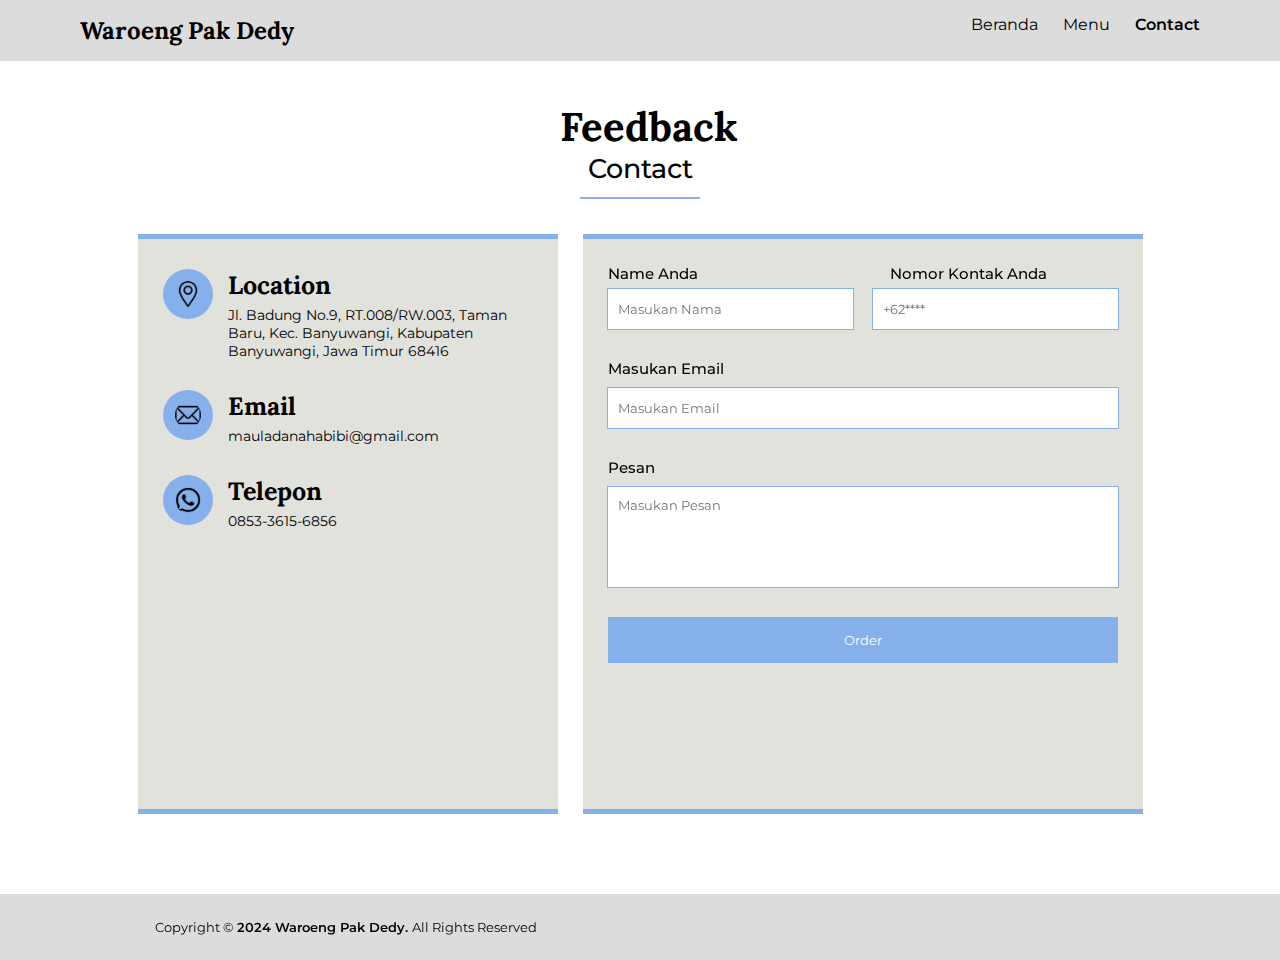
<file: contact.html>
<!DOCTYPE html>
<html lang="en">
  <head>
    <meta charset="UTF-8" />
    <meta name="viewport" content="width=device-width, initial-scale=1.0" />
    <title>Waroeng Pak Dedy</title>
    <link rel="stylesheet" href="css/contact.css" />
    <!-- Boxicons -->
    <link href="https://unpkg.com/boxicons@2.1.4/css/boxicons.min.css" rel="stylesheet" />
    <link rel="icon" href="assets/logoweb2.png">
  </head>
  <body>
    <nav>
      <a href=""><h2>Waroeng Pak Dedy</h2></a>
      <ul>
        <li><a href="index.html">Beranda</a></li>
        <li><a href="menu.html">Menu</a></li>
        <li><a href="contact.html" class="nav-active">Contact</a></li>
      </ul>
    </nav>
    <header>
      <div class="title">
        <h2>Feedback</h2>
        <h3>Contact</h3>
      </div>
      <div class="container-contact">
        <div class="card-contact">
          <div class="container-row1">
            <div class="row1">
              <div class="logo">
                <img src="assets/location.png" alt="" />
              </div>
              <div class="title-row">
                <h2>Location</h2>
                <p>Jl. Badung No.9, RT.008/RW.003, Taman Baru, Kec. Banyuwangi, Kabupaten Banyuwangi, Jawa Timur 68416</p>
              </div>
            </div>
            <div class="row1">
              <div class="logo">
                <img src="assets/email.png" alt="" />
              </div>
              <div class="title-row">
                <h2>Email</h2>
                <p>mauladanahabibi@gmail.com</p>
              </div>
            </div>

            <div class="row1">
              <div class="logo">
                <img src="assets/whatsapp.png" alt="" />
              </div>
              <div class="title-row">
                <h2>Telepon</h2>
                <p>0853-3615-6856</p>
              </div>
            </div>
          </div>
          <iframe
            src="https://www.google.com/maps/embed?pb=!1m18!1m12!1m3!1d3948.783839622052!2d114.3584690750096!3d-8.224480291808208!2m3!1f0!2f0!3f0!3m2!1i1024!2i768!4f13.1!3m3!1m2!1s0x2dd15b0ab22fc253%3A0xa16f91e987e4434f!2sMie%20Ayam%20Jamur%20Pak%20Dedy!5e0!3m2!1sid!2sid!4v1715272553004!5m2!1sid!2sid"
            width="380"
            height="240"
            style="border: 0"
            allowfullscreen=""
            loading="lazy"
            referrerpolicy="no-referrer-when-downgrade"
          ></iframe>
        </div>
        <div class="card-contact contact2">
          <form action="" name="contact-dedy">
            <div class="row">
              <label for="">Name Anda</label>
              <input type="text" placeholder="Masukan Nama" name="nama" required />
              <label class="nomor" for="">Nomor Kontak Anda</label>
              <input type="number" placeholder="+62****" name="nomor" required />
            </div>
            <label for="">Masukan Email</label>
            <input type="email" placeholder="Masukan Email" name="email" required />
            <label for="">Pesan</label>
            <textarea name="pesan" placeholder="Masukan Pesan" id="" required></textarea>
            <button type="submit">Order</button>
          </form>
        </div>
      </div>
    </header>
    <footer>
      <p>Copyright &copy; <span>2024 Waroeng Pak Dedy. </span> All Rights Reserved</p>
    </footer>
    <button onclick="topFunction()" id="myBtn" title="Go to top"><i class="bx bx-up-arrow-alt"></i></button>
    <script src="menu.js"></script>
    <script>
      const scriptURL = 'https://script.google.com/macros/s/AKfycbwi3g2dbkFs_SKX6h9Fdber-eXt3DJYAwvdMsaBXCDsBBqevrIZSRwVvrO6VxuZMa0MLA/exec'
      const form = document.forms['contact-dedy']
    
      form.addEventListener('submit', e => {
        e.preventDefault()
        fetch(scriptURL, { method: 'POST', body: new FormData(form)})
          .then(response => {
            form.reset();
           console.log('Success!', response);})
           .catch(error => {
            form.reset();
            console.error('Error!', error.message);})
      })
    </script>
  </body>
</html>
</file>
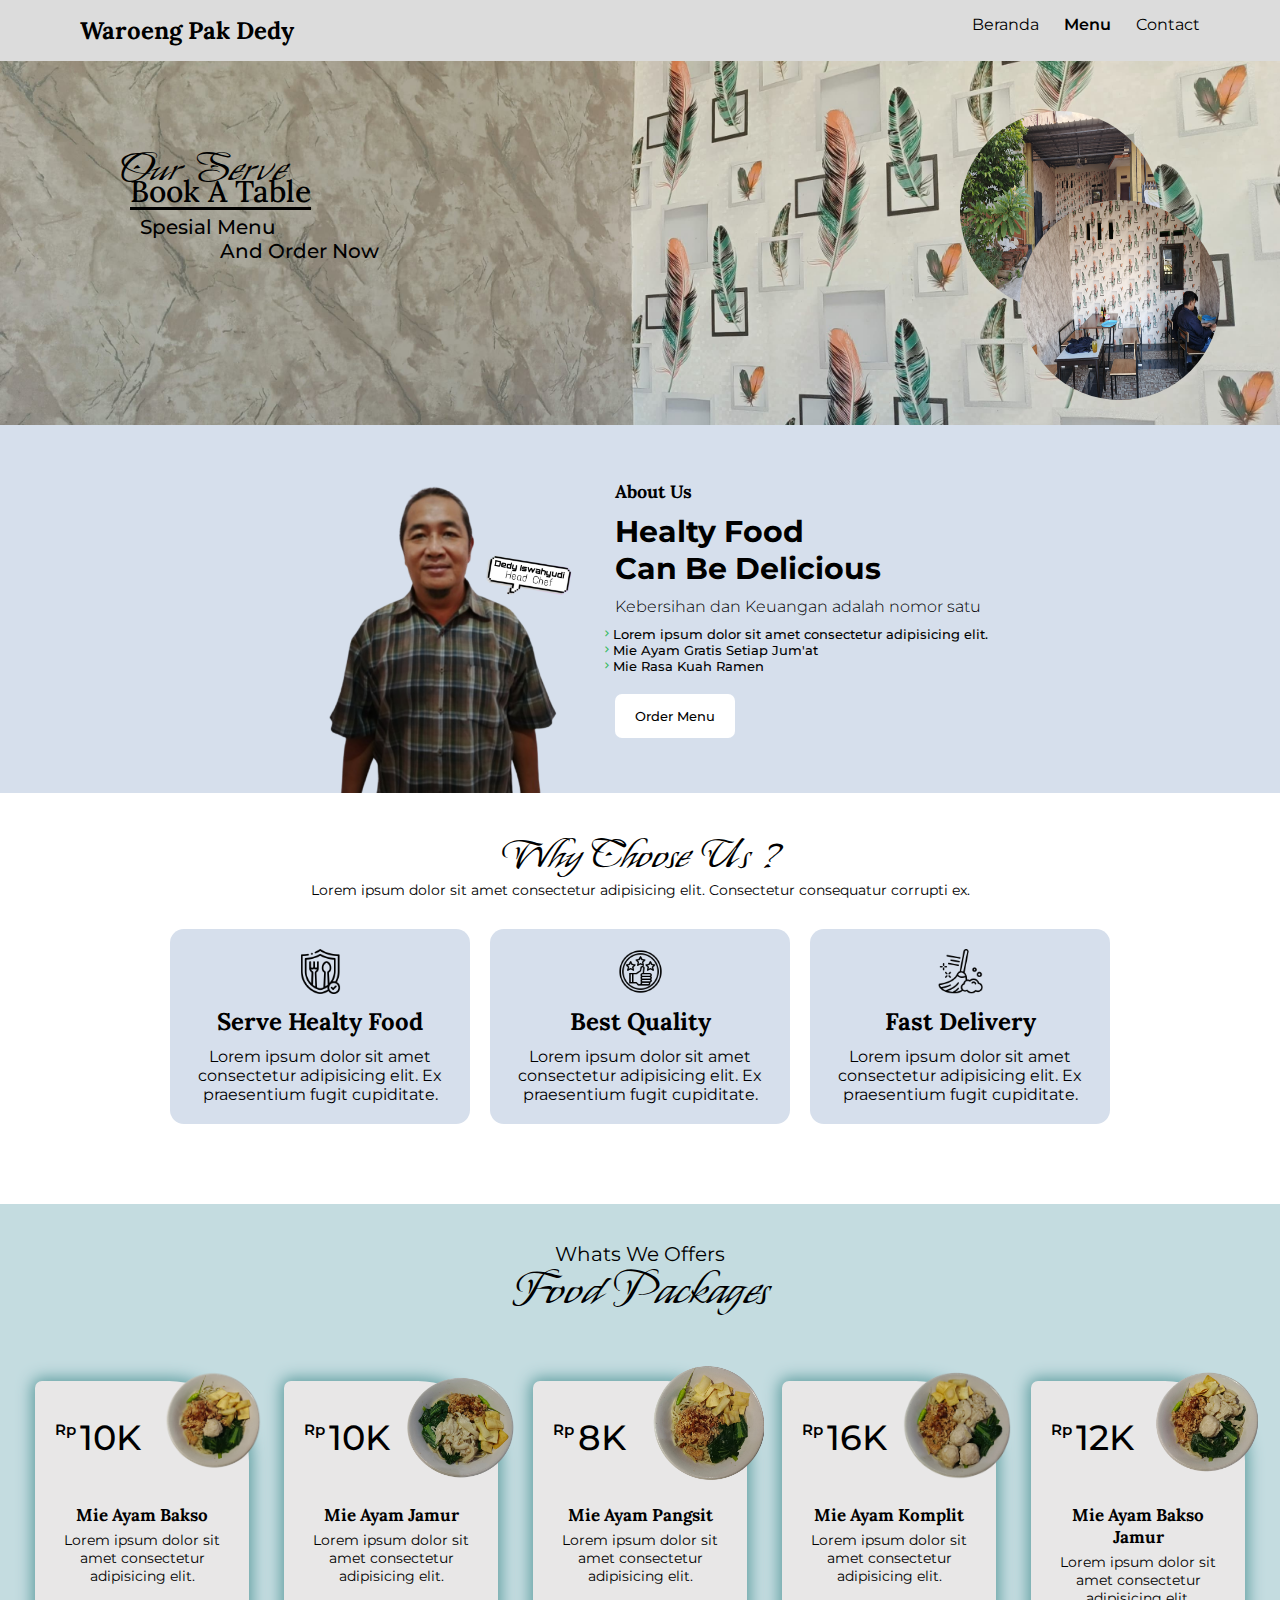
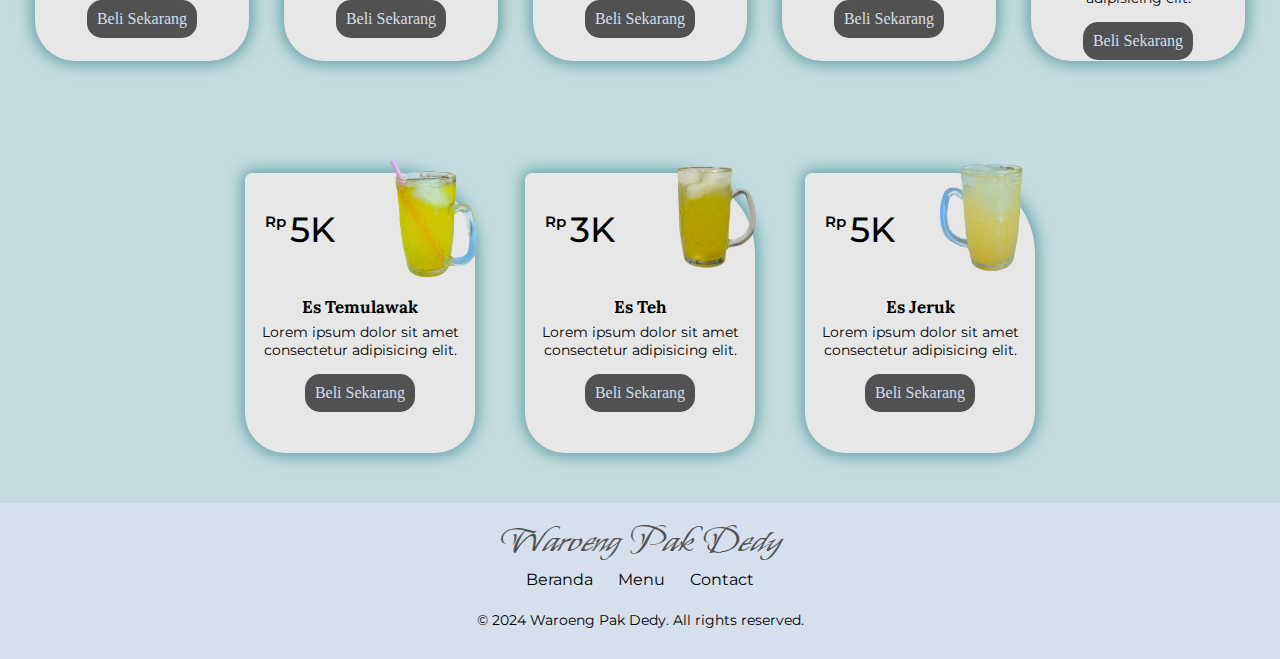
<file: menu.html>
<!DOCTYPE html>
<html lang="en">
  <head>
    <meta charset="UTF-8" />
    <meta name="viewport" content="width=device-width, initial-scale=1.0" />
    <title>Menu Rumah Makan Pak Dedy</title>
    <link rel="stylesheet" href="css/menu.css" />
    <link href="https://unpkg.com/boxicons@2.1.4/css/boxicons.min.css" rel="stylesheet" />
    <link rel="icon" href="assets/logoweb2.png">
  </head>
  <body>
    <nav>
      <a href=""><h2>Waroeng Pak Dedy</h2></a>
      <ul>
        <li><a href="index.html">Beranda</a></li>
        <li><a href="#" class="nav-active">Menu</a></li>
        <li><a href="contact.html">Contact</a></li>
      </ul>
    </nav>
    <header>
      <div class="title-header">
        <h2>Our Serve</h2>
        <h3>Book A Table</h3>
        <h5>Spesial Menu</h5>
        <h6>And Order Now</h6>
      </div>
      <div class="image-header">
        <img src="assets/rm3.jpeg" alt="" />
        <img src="assets/rm1.jpeg" alt="" class="image-header-2" />
      </div>
    </header>
    <main>
      <div class="container-main">  
       <img src="assets/dedy1.png" alt=""> 
        <div class="content-img">
          <h6>About Us</h6>
          <h2>Healty Food</h2>
          <h2>Can Be Delicious</h2>
          <p class="oi">Kebersihan dan Keuangan adalah nomor satu</p>
          <ul>
            <li>
              <p><i class='bx bx-chevron-right' style='color:#3cbb64'></i>Lorem ipsum dolor sit amet consectetur adipisicing elit.</p>
            </li>
            <li>
              <p><i class='bx bx-chevron-right' style='color:#3cbb64'></i >Mie Ayam Gratis Setiap Jum'at</p>
            </li>
            <li>
              <p><i class='bx bx-chevron-right' style='color:#3cbb64'></i>Mie Rasa Kuah Ramen</p>
            </li>
          </ul>
         <button type="button"><a href="purchase.html">Order Menu</a></button>
        </div>
      </div>
    </main>
    <section>
      <div class="title-section">
      <h2>Why Choose Us ?</h2>
      <p>Lorem ipsum dolor sit amet consectetur adipisicing elit. Consectetur consequatur corrupti ex.</p>
    </div>
      <div class="container-section">
        <div class="card-section">
          <img src="assets/food-safety.png" alt="" />
          <h2>Serve Healty Food</h2>
          <p>Lorem ipsum dolor sit amet consectetur adipisicing elit. Ex praesentium fugit cupiditate.</p>
        </div>
        <div class="card-section">
          <img src="assets/best-seller.png" alt="" />
          <h2>Best Quality</h2>
          <p>Lorem ipsum dolor sit amet consectetur adipisicing elit. Ex praesentium fugit cupiditate.</p>
        </div>
        <div class="card-section">
          <img src="assets/broom.png" alt="" />
          <h2>Fast Delivery</h2>
          <p>Lorem ipsum dolor sit amet consectetur adipisicing elit. Ex praesentium fugit cupiditate.</p>
        </div>
      </div>
    </section>
    <figure>
      <div class="title-figure">
        <p>Whats We Offers</p>
        <h2>Food Packages</h2>
      </div>
      <div class="container-menu">
        <div class="menu">
          <img src="assets/menu1cp.png" alt="" />
          <h2><span>Rp</span> 10K</h2>
          <h3>Mie Ayam Bakso</h3>
          <p>Lorem ipsum dolor sit amet consectetur adipisicing elit.</p>
          <div class="menu-btn">
            <a href="purchase.html">Beli Sekarang</a>
          </div>
        </div>
        <div class="menu">
          <img src="assets/menu2cp.png" alt="" />
          <h2><span>Rp</span> 10K</h2>
          <h3>Mie Ayam Jamur</h3>
          <p>Lorem ipsum dolor sit amet consectetur adipisicing elit.</p>
          <div class="menu-btn">
            <a href="purchase.html">Beli Sekarang</a>
          </div>
        </div>
        <div class="menu">
          <img src="assets/menu3cp.png" alt="" />
          <h2><span>Rp</span> 8K</h2>
          <h3>Mie Ayam Pangsit</h3>
          <p>Lorem ipsum dolor sit amet consectetur adipisicing elit.</p>
          <div class="menu-btn">
            <a href="purchase.html">Beli Sekarang</a>
          </div>
        </div>
        <div class="menu">
          <img src="assets/menu4cp.png" alt="" />
          <h2><span>Rp</span> 16K</h2>
          <h3>Mie Ayam Komplit</h3>
          <p>Lorem ipsum dolor sit amet consectetur adipisicing elit.</p>
          <div class="menu-btn">
            <a href="purchase.html">Beli Sekarang</a>
          </div>
        </div>
        <div class="menu">
          <img src="assets/menu5cp2.png" alt="" />
          <h2><span>Rp</span> 12K</h2>
          <h3>Mie Ayam Bakso Jamur</h3>
          <p>Lorem ipsum dolor sit amet consectetur adipisicing elit.</p>
          <div class="menu-btn">
            <a href="purchase.html">Beli Sekarang</a>
          </div>
        </div>
      </div>
      <div class="container-menu v2">
        <div class="menu">
          <img src="assets/menu6cp.png" alt="" />
          <h2><span>Rp</span> 5K</h2>
          <h3>Es Temulawak</h3>
          <p>Lorem ipsum dolor sit amet consectetur adipisicing elit.</p>
          <div class="menu-btn">
            <a href="purchase.html">Beli Sekarang</a>
          </div>
        </div>
        <div class="menu v2">
          <img src="assets/menu7cp.png" alt="" />
          <h2><span>Rp</span> 3K</h2>
          <h3>Es Teh</h3>
          <p>Lorem ipsum dolor sit amet consectetur adipisicing elit.</p>
          <div class="menu-btn">
            <a href="purchase.html">Beli Sekarang</a>
          </div>
        </div>
        <div class="menu">
          <img src="assets/menu8cp.png" alt="" />
          <h2><span>Rp</span> 5K</h2>
          <h3>Es Jeruk</h3>
          <p>Lorem ipsum dolor sit amet consectetur adipisicing elit.</p>
          <div class="menu-btn">
            <a href="purchase.html">Beli Sekarang</a>
          </div>
        </div>
      </div>
    </figure>
    <footer class="footer-simple">
      <div>
        <h2>Waroeng Pak Dedy</h2>
        <nav>
          <ul>
            <li><a href="#">Beranda</a></li>
            <li><a href="menu.html">Menu</a></li>
            <li><a href="contact.html">Contact</a></li>
          </ul>
        </nav>
        <p>&copy; 2024 Waroeng Pak Dedy. All rights reserved.</p>
      </div>
    </footer>
    <button onclick="topFunction()" id="myBtn" title="Go to top"><i class='bx bx-up-arrow-alt'></i></button>
    <script src="menu.js"></script>
  </body>
</html>
</file>
<file: css/contact.css>
@import url('https://fonts.googleapis.com/css2?family=Lora:ital,wght@0,400..700;1,400..700&family=Montserrat:ital,wght@0,100..900;1,100..900&family=My+Soul&display=swap');

*,html {
    padding: 0;
    margin: 0;
    box-sizing: border-box;
    font-optical-sizing: auto;
    font-style: normal;
    text-decoration: none;
    scroll-behavior: smooth;
}
:root {
    --bg-utama:#FFFFFF;
    --bg-sekunder:#D6DFEC;
    --bold-text:#DCDCDC;
    --text:#515151;    
}   
/* Navbar */
nav {
    padding: 15px 80px;
    display: flex;
    justify-content: space-between;
    background-color: #DCDCDC;
}
nav a{
    text-decoration: none;
    color: #000000;
    font-family: "Lora", serif;
}
nav ul{
    display: flex;
    gap: 25px;
    list-style: none;
}
nav ul li a{
    text-decoration: none;
    color: #000000;
    font-family: "Montserrat", sans-serif;
}
.nav-active{
    font-weight: 600;
}
/* Header */
header{
    padding: 20px 80px 80px 80px;
    background-color: #ffffff;
}
.title{
    text-align: center;
    padding: 20px;
}
.title h2{
    font-family: "Lora", serif;
    font-weight: 700;
    font-size: 40px;
    margin-left: 18px;
}
.title h3{
    font-family: "Montserrat", sans-serif;
    font-weight: 500;
    font-size: 27px;
    border-bottom: 2px  solid #86b0eb;
    display: block;
    margin: 0 auto;
    width: 120px;
    padding-bottom: 12px ;
}
.card-contact{
    background-color: #e1e2dc;
    width: 420px;
    height: 580px;
    padding: 35px 25px 500px 25px;
    border-top: 5px solid #86b0eb;
    border-bottom: 5px solid #86b0eb;
}
.container-column{
    display: flex;
    justify-content: start;
    gap: 15px;
}
.row1{
    display: flex;
    gap: 15px;
}
.row1 .title-row h2{
    font-family: "Lora", serif;
    font-weight: 800;
    font-size: 25px;
    margin-top: -5px;
}
.row1 .title-row p{
    font-family: "Montserrat", sans-serif;
    font-weight: 400;
    font-size: 14px;
    margin-top: 5px;
}
.container-row1{
    display: flex;
    flex-direction: column;
    gap: 35px;
}
.card-contact.contact2{
    width: 50%;
}
.card-contact .row1 .logo img{
    width: 50px;
    height: 50px;
    margin-top: -5px;
    background-color: #86b0eb;
    padding: 12px;
    border-radius: 50%;
}

iframe{
    margin-top: 20px;
    border-radius: 7px;
}
.container-contact{
    display: flex;
    justify-content: center;
    gap: 25px;
    margin-top: 15px;
}
.card-contact form label{
    font-family: "Montserrat", sans-serif;
    font-weight: 500;
    font-size: 15px;
}
.card-contact form input{
    margin-bottom: 25px;
    height: 30px;
    width: 100%;
    border: none;
    outline: 1px solid #86b0eb;
    padding: 20px 10px;
    margin-top: 5px;
    font-family: "Montserrat", sans-serif;
}
.card-contact form input:focus{
    outline: 1px solid var(--text);
}
.card-contact form{
    position: relative;
    display:flex;
    flex-direction: column;
    justify-content: center;
    gap: 5px;
    margin-top: 10px;
}
.card-contact form .row{
    display: flex;
    justify-content: space-between;
    gap: 20px;
}
.card-contact form .row label{
    position: absolute;
    display: inline-flex;
    justify-content: space-between;
    top: -20px;
    left: 0;
}
.card-contact form .row label.nomor{
    left: 282px;    
}
.card-contact form textarea {
    resize: none;
    height: 100px;
    margin-top: 5px;
    margin-bottom: 25px;
    text-align: justify;
    padding: 10px;
    outline: 1px solid #86b0eb;
    border: none;
    font-family: "Montserrat", sans-serif;

}
.card-contact form textarea:focus{
    outline: 1px solid var(--text);
} 
.card-contact form button{
    width: 100%;
    padding: 15px 0;
    margin-top: 10px;
    border: none;
    background-color: #86b0eb;
    color: white;
    margin: 0 auto;
    display: block;
    font-family: "Montserrat", sans-serif;
    cursor:pointer;
}
footer{
    padding: 25px 155px;
    background-color: var(--bold-text);
}
footer p{
    font-family: "Montserrat", sans-serif;
    font-size: 13px;
}
footer p span{
    font-weight: 600;
}
#myBtn {
    display: none; 
    position: fixed; /* Fixed/sticky position */
    bottom: 0; /* Place the button at the bottom */
    right: 0; /* Place the button at the right */
    z-index: 99; /* Make sure it does not overlap */
    border: none; /* Remove borders */
    outline: none; /* Remove outline */
    margin-right: 30px;
    margin-bottom: 15px;
    background-color: var(--text); /* Red background color */
    color: white; /* White text color */
    cursor: pointer; /* Add a pointer cursor on hover */
    padding: 10px; /* Some padding */
    border-radius: 7px;
    transition: 0.3s;
  }
  #myBtn i {
    font-size: 22px;
  }
  #myBtn:hover {
    background-color: #7e7c7c; /* Dark grey background color on hover */
  }
</file>
<file: css/menu.css>
@import url("https://fonts.googleapis.com/css2?family=Lora:ital,wght@0,400..700;1,400..700&family=Montserrat:ital,wght@0,100..900;1,100..900&family=My+Soul&display=swap");

*,
html {
  padding: 0;
  margin: 0;
  box-sizing: border-box;
  font-optical-sizing: auto;
  font-style: normal;
  text-decoration: none;
  scroll-behavior: smooth;
}
:root {
  --bg-utama: #ffffff;
  --bg-sekunder: #d6dfec;
  --bold-text: #dcdcdc;
  --text: #515151;
}
/* Navbar */
nav {
  padding: 15px 80px;
  display: flex;
  justify-content: space-between;
  background-color: var(--bold-text);
}
nav a {
  text-decoration: none;
  color: #000000;
  font-family: "Lora", serif;
}
nav ul {
  display: flex;
  gap: 25px;
  list-style: none;
}
nav ul li a {
  color: #000000;
  font-family: "Montserrat", sans-serif;
}
.nav-active {
  font-weight: 600;
}
/* Header */
header {
  display: flex;
  padding: 50px 80px 110px 120px;
  justify-content: space-between;
  align-items: center;
  background-image: url(../assets/bg2.jpeg);
  background-repeat: no-repeat;
  background-size: cover;
  background-position: center;
}
.title-header {
  margin: auto 0;
}
.image-header img {
  height: 200px;
  width: 200px;
  border-radius: 50%;
  margin-right: 40px;
}
.image-header-2 {
  position: absolute;
  right: 20px;
  top: 200px;
  z-index: 2;
}
.title-header h2 {
  font-size: 40px;
  font-family: "My Soul", cursive;
  font-weight: 400;
  line-height: 9px;
}
.title-header h3 {
  font-size: 30px;
  text-decoration: underline;
  text-underline-offset: 5px;
  font-family: "Lora", serif;
  font-weight: 500;
  margin-left: 10px;
  margin-bottom: 5px;
}
.title-header h5 {
  font-size: 20px;
  font-family: "Montserrat", sans-serif;
  font-weight: 500;
  margin-left: 20px;
}
.title-header h6 {
  font-size: 20px;
  font-weight: 500;
  font-family: "Montserrat", sans-serif;
  margin-left: 100px;
}
/* Menu */
.container-main {
  padding: 20px 80px 0px 80px;
  display: flex;
  background-color: var(--bg-sekunder);
  justify-content: center;
}
.container-main img {
  width: 320px;
  height: 320px;
  /* margin-top: 20px; */
  /* margin-bottom: -120px; */
  margin-top: 28px;
  margin-right: -10px;
}
.content-img {
  width: 400px;
  margin: 15px 0;
  display: block;
  padding: 20px;
}
.content-img h6 {
  font-size: 18px;
  /* margin-top: -20px; */
  margin-bottom: 10px;
  font-family: "Lora", serif;
}
.content-img h2 {
  width: 280px;
  font-size: 30px;
  font-family: "Montserrat", sans-serif;
}
.content-img .oi {
  width: 400px;
  font-weight: 300;
  margin: 10px 0;
  font-size: 16px;
  font-family: "Montserrat", sans-serif;
}
.content-img ul {
  margin-left: -15px;
}
.content-img ul li {
  list-style-type: none;
}
.content-img ul li p {
  width: 675px;
  font-weight: 500;
  font-family: "Montserrat", sans-serif;
  font-size: 13px;
}
.content-img button {
  padding: 14px;
  background-color: var(--bg-utama);
  border-radius: 7px;
  margin-top: 20px;
  border: none;
  width: 120px;
}
.content-img button a {
  text-decoration: none;
  /* padding: 10px; */
  color: #000000;
  text-align: center;
  font-weight: 500;
  font-size: 13px;
  font-family: "Montserrat", sans-serif;
}
/* Figure  */
figure {
  background-color: #c4dce0;
}
.title-figure {
  padding: 45px 0 0 0;
  /* margin-top: -50px; */
}
.title-figure h2 {
  text-align: center;
  font-size: 45px;
  font-family: "My Soul", cursive;
  font-weight: 500;
}
.title-figure p {
  text-align: center;
  font-size: 20px;
  line-height: 10px;
  font-family: "Montserrat", sans-serif;
}
.container-menu {
  padding: 2px 35px 50px 35px;
  display: flex;
  gap: 35px;
  justify-content: space-between;
  /* background-color: var(--bold-text); */
}
.container-menu.v2 {
  justify-content: center;
  gap: 50px;
}
.menu {
  margin-top: 60px;
  background-color: #e8e7e7;
  width: 230px;
  height: 280px;
  border-radius: 7px 80px 40px 40px;
  padding: 0 15px 260px 15px;
  box-shadow: 0 0 15px 3px cadetblue;
}
.menu img {
  margin: 0 auto;
  display: block;
  border-radius: 50%;
  position: relative;
  top: -25px;
  left: 70px;
  width: 130px;
  height: 135px;
  line-height: 5px;
}
/* .container-menu-2 .menu{
    border-radius: 25px 80px 40px 40px;
}
.container-menu-2 .menu img{
    top: -45px;
    left: -60px;
} */
.menu h2 {
  margin-top: -100px;
  margin-bottom: 70px;
  font-size: 35px;
  font-family: "Montserrat", sans-serif;
  font-weight: 500;
}
.menu h2 span {
  font-weight: 600;
  font-size: 15px;
  top: -15px;
  left: 5px;
  position: relative;
}
.container-menu-2 .menu h2 {
  margin-top: -110px;
  text-align: center;
  margin-bottom: 70px;
  margin-right: -70px;
}
.container-menu-2 .menu h2 span {
  margin-top: -45px;
  text-align: center;
  margin-bottom: 25px;
}
.menu h3 {
  text-align: center;
  margin-top: -25px;
  margin-bottom: 5px;
  font-family: "Lora", serif;
  font-size: 17px;
  font-weight: 700;
}
.menu p {
  text-align: center;
  margin-bottom: 15px;
  font-family: "Montserrat", sans-serif;
  font-size: 14px;
}
.menu .menu-btn h6 {
  border: 2px solid black;
  padding: 8px;
  text-align: center;
  border-radius: 15px;
}
.menu .menu-btn a {
  background-color: #515151;
  padding: 10px;
  border-radius: 15px;
  color: #d6dfec;
}
.menu-btn {
  display: flex;
  justify-content: space-around;
  /* margin: 5px 10px; */
}
/* .container-menu-2{
    padding: 20px 80px 60px 80px;
    display: flex;
    justify-content: center;
    background-color: var(--bg-sekunder);
}
.container-menu-2 .menu.v2 {
    margin-left: 30px;
    margin-right: 30px;
} */

/* Section */
section {
  padding: 85px 80px 50px 80px;
  text-align: center;
  /* background-color: #d1cbcb; */
  margin-top: -50px;
}
.title-section h2 {
  font-family: "My Soul", cursive;
  font-size: 40px;
  font-weight: 500;
}
.title-section p {
  font-family: "Montserrat", sans-serif;
  font-size: 14px;
}
.container-section {
  display: flex;
  justify-content: center;
  justify-items: center;
}
.card-section {
  background-color: var(--bg-sekunder);
  width: 300px;
  padding: 20px;
  margin: 30px 10px;
  text-align: center;
  border-radius: 14px;
}
.card-section img {
  width: 45px;
  height: 45px;
  display: block;
  margin: 0 auto;
}
.card-section h2 {
  margin-top: 12px;
  font-family: "Lora", serif;
}
.card-section p {
  margin-top: 10px;
  font-family: "Montserrat", sans-serif;
}
/* Footer */
footer {
  background-color: var(--bg-sekunder);
  color: #c4dce0;
  padding: 30px 80px;
  text-align: center;
  position: relative;
  bottom: 0;
  width: 100%;
  display: flex;
  justify-content: center;
}
footer div h2 {
  font-family: "My Soul", cursive;
  font-weight: 500;
  font-size: 35px;
  line-height: 15px;
  color: var(--text);
}
footer p {
  font-size: 14px;
  font-size: 14px;
  color: #000000;
  font-family: "Montserrat", sans-serif;
}
footer div nav {
  background-color: transparent;
  margin: 7px 0;
}
footer a {
  text-decoration: none;
  color: #c4dce0;
  text-align: center;
}

/* responsive navbar footer */
@media (max-width: 600px) {
  footer nav {
    display: flex;
    flex-direction: column;
    align-items: center;
  }
  footer nav ul {
    display: flex;
    flex-direction: column;
    align-items: center;
    width: 100%;
  }
  footer nav ul li {
    margin: 10px 0;
  }
  footer nav ul li a {
    display: block;
    width: 100%;
    text-align: center;
  }
}
#myBtn {
  display: none;
  position: fixed; /* Fixed/sticky position */
  bottom: 0; /* Place the button at the bottom */
  right: 0; /* Place the button at the right */
  z-index: 99; /* Make sure it does not overlap */
  border: none; /* Remove borders */
  outline: none; /* Remove outline */
  margin-right: 30px;
  margin-bottom: 15px;
  background-color: var(--text); /* Red background color */
  color: white; /* White text color */
  cursor: pointer; /* Add a pointer cursor on hover */
  padding: 10px; /* Some padding */
  border-radius: 7px;
  transition: 0.3s;
}
#myBtn i {
  font-size: 22px;
}
#myBtn:hover {
  background-color: #7e7c7c; /* Dark grey background color on hover */
}
</file>
